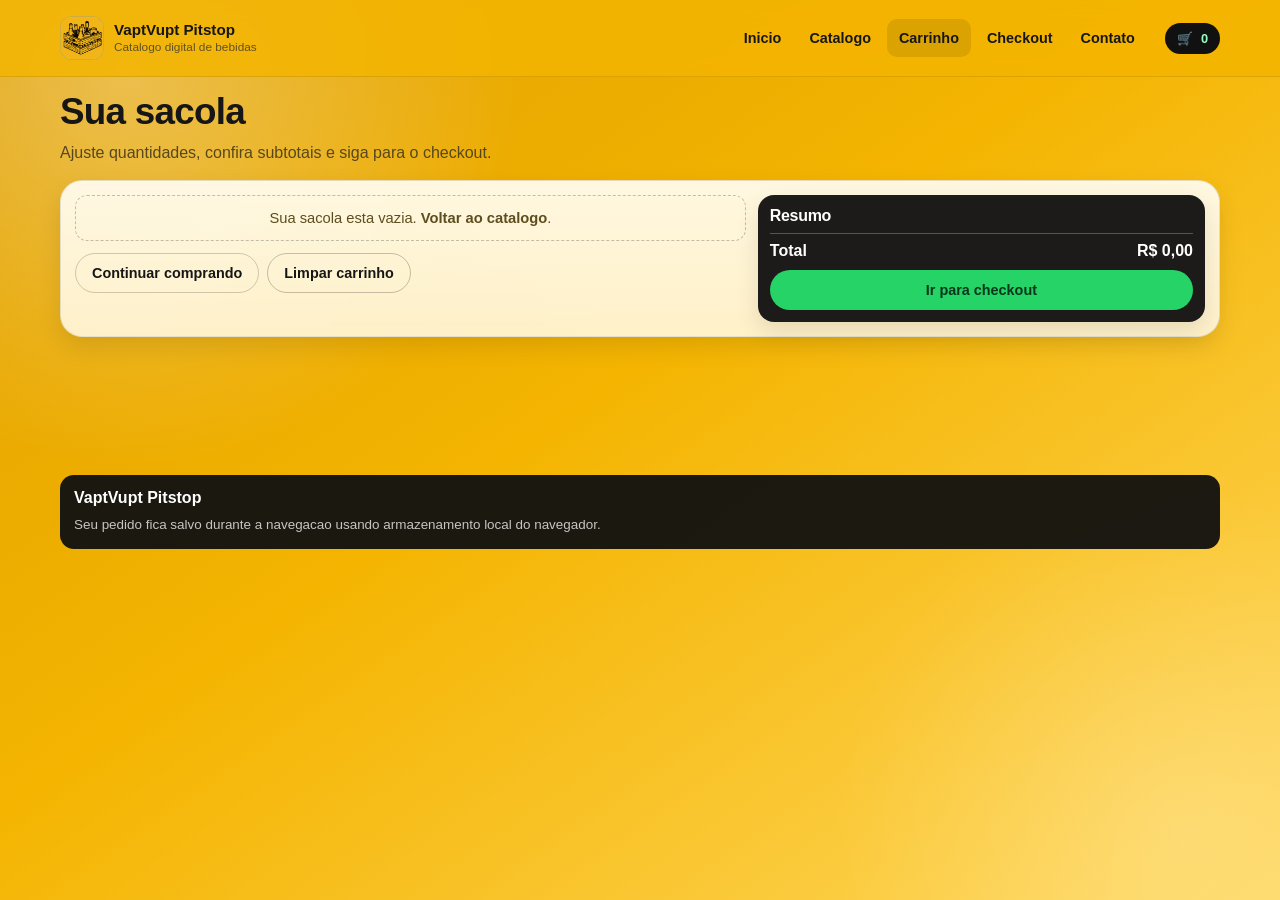
<file: carrinho.html>
﻿<!DOCTYPE html>
<html lang="pt-BR">
<head>
  <meta charset="UTF-8" />
  <meta name="viewport" content="width=device-width, initial-scale=1.0" />
  <meta name="description" content="Carrinho de compras VaptVupt com ajuste de quantidades e total dinamico." />
  <title>VaptVupt Pitstop | Carrinho</title>
  <link rel="stylesheet" href="assets/css/style.css" />
</head>
<body data-page="carrinho">
  <a class="skip-link" href="#conteudo">Pular para o conteudo</a>

  <header class="site-header">
    <div class="container nav-wrap">
      <a class="brand" href="index.html" aria-label="VaptVupt Pitstop inicio">
        <img class="brand-logo" src="assets/img/logo.png" alt="Logo VaptVupt" />
        <span class="brand-text">
          <strong>VaptVupt Pitstop</strong>
          <span>Catalogo digital de bebidas</span>
        </span>
      </a>

      <button class="menu-toggle" type="button" aria-label="Abrir menu" data-menu-toggle>☰</button>

      <nav class="nav-links" data-nav aria-label="Navegacao principal">
        <a href="index.html">Inicio</a>
        <a href="catalogo.html">Catalogo</a>
<a href="carrinho.html" aria-current="page">Carrinho</a>
        <a href="checkout.html">Checkout</a>
        <a href="contato.html">Contato</a>
      </nav>

      <a class="cart-pill" href="carrinho.html" aria-label="Ir para carrinho">
        🛒 <b data-cart-count>0</b>
      </a>
    </div>
  </header>

  <main id="conteudo">
    <div class="container">
      <section class="page-title">
        <h1>Sua sacola</h1>
        <p>Ajuste quantidades, confira subtotais e siga para o checkout.</p>
      </section>

      <section class="section cart-layout">
        <div>
          <p id="cartEmpty" class="empty-state" style="display:none;">Sua sacola esta vazia. <a href="catalogo.html"><strong>Voltar ao catalogo</strong></a>.</p>
          <div id="cartItems" class="cart-list"></div>

          <div class="hero-actions" style="margin-top:12px;">
            <a class="btn btn-light" href="catalogo.html">Continuar comprando</a>
            <button id="clearCartBtn" class="btn btn-danger" type="button">Limpar carrinho</button>
          </div>
        </div>

        <aside class="summary-card sticky">
          <h3>Resumo</h3>
          <div class="summary-total">
            <span>Total</span>
            <span id="cartTotal">R$ 0,00</span>
          </div>
          <div class="hero-actions" style="margin-top:10px;">
            <a class="btn btn-success" href="checkout.html" style="width:100%;">Ir para checkout</a>
          </div>
        </aside>
      </section>
    </div>
  </main>

  <a id="floatingCheckout" class="cta-floating" href="checkout.html">
    <div>
      <strong>Finalizar pedido</strong>
      <span id="floatingCount">0 itens</span>
    </div>
    <b id="floatingTotal">R$ 0,00</b>
  </a>

  <footer class="site-footer">
    <div class="container">
      <div class="footer-card">
        <strong>VaptVupt Pitstop</strong>
        <p>Seu pedido fica salvo durante a navegacao usando armazenamento local do navegador.</p>
      </div>
    </div>
  </footer>
<script src="assets/js/cart.js"></script>
  <script src="assets/js/main.js"></script>
</body>
</html>
</file>
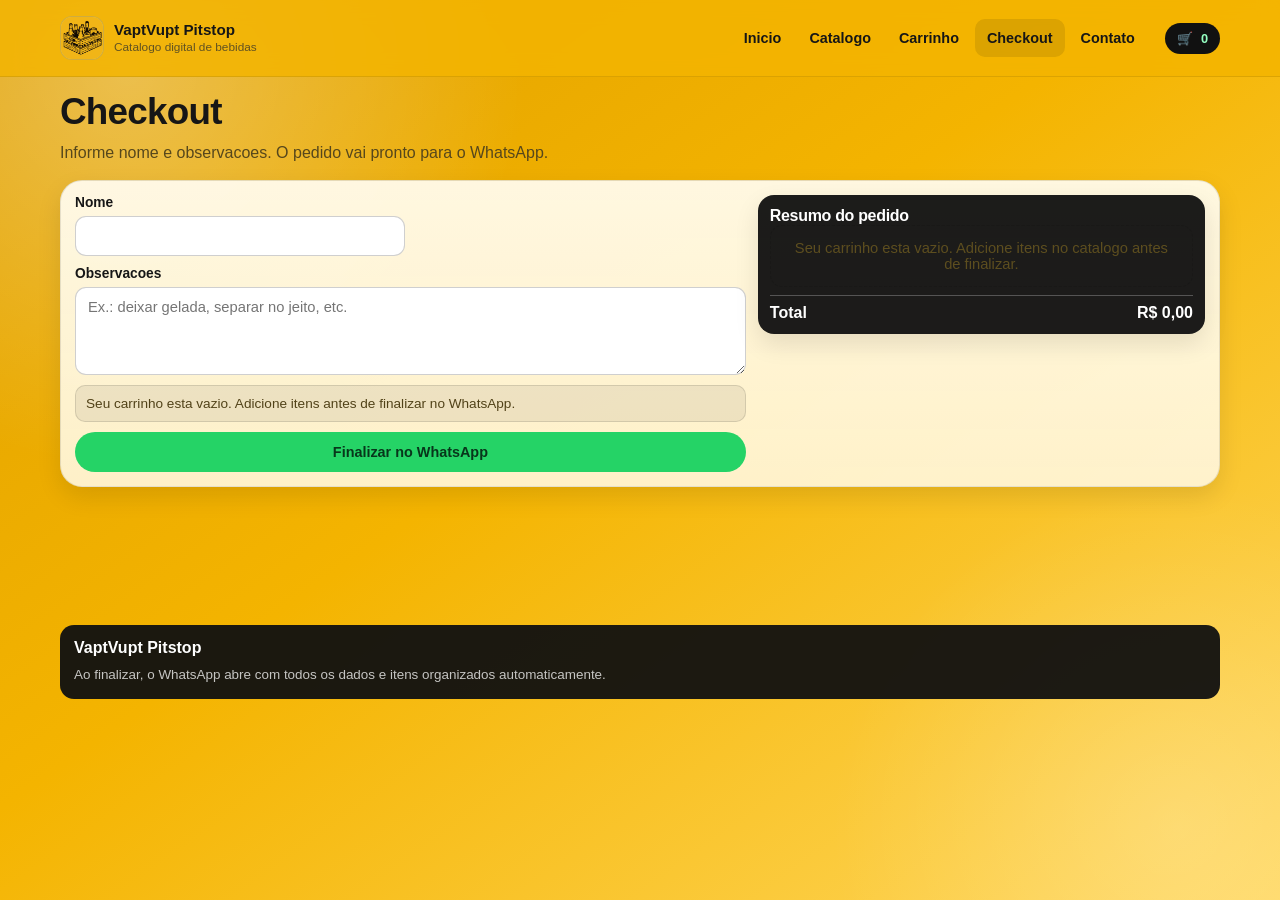
<file: checkout.html>
﻿<!DOCTYPE html>
<html lang="pt-BR">
<head>
  <meta charset="UTF-8" />
  <meta name="viewport" content="width=device-width, initial-scale=1.0" />
  <meta name="description" content="Checkout estatico VaptVupt para finalizar pedido via WhatsApp." />
  <title>VaptVupt Pitstop | Checkout</title>
  <link rel="stylesheet" href="assets/css/style.css" />
</head>
<body data-page="checkout">
  <a class="skip-link" href="#conteudo">Pular para o conteudo</a>

  <header class="site-header">
    <div class="container nav-wrap">
      <a class="brand" href="index.html" aria-label="VaptVupt Pitstop inicio">
        <img class="brand-logo" src="assets/img/logo.png" alt="Logo VaptVupt" />
        <span class="brand-text">
          <strong>VaptVupt Pitstop</strong>
          <span>Catalogo digital de bebidas</span>
        </span>
      </a>

      <button class="menu-toggle" type="button" aria-label="Abrir menu" data-menu-toggle>☰</button>

      <nav class="nav-links" data-nav aria-label="Navegacao principal">
        <a href="index.html">Inicio</a>
        <a href="catalogo.html">Catalogo</a>
<a href="carrinho.html">Carrinho</a>
        <a href="checkout.html" aria-current="page">Checkout</a>
        <a href="contato.html">Contato</a>
      </nav>

      <a class="cart-pill" href="carrinho.html" aria-label="Ir para carrinho">
        🛒 <b data-cart-count>0</b>
      </a>
    </div>
  </header>

  <main id="conteudo">
    <div class="container">
      <section class="page-title">
        <h1>Checkout</h1>
        <p>Informe nome e observacoes. O pedido vai pronto para o WhatsApp.</p>
      </section>

      <section class="section cart-layout">
        <form id="checkoutForm" class="form-grid" novalidate>
          <div class="field">
            <label for="name">Nome</label>
            <input id="name" name="name" class="input" type="text" autocomplete="name" required />
          </div>

          <div class="field full">
            <label for="notes">Observacoes</label>
            <textarea id="notes" name="notes" rows="4" placeholder="Ex.: deixar gelada, separar no jeito, etc."></textarea>
          </div>

          <p id="checkoutNotice" class="notice field full">Confira seus dados e toque em Finalizar no WhatsApp.</p>

          <div class="field full">
            <button class="btn btn-success" type="submit" style="width:100%;">Finalizar no WhatsApp</button>
          </div>
        </form>

        <aside class="summary-card sticky">
          <h3>Resumo do pedido</h3>
          <div id="checkoutItems"></div>
          <div class="summary-total">
            <span>Total</span>
            <span id="checkoutTotal">R$ 0,00</span>
          </div>
        </aside>
      </section>
    </div>
  </main>

  <footer class="site-footer">
    <div class="container">
      <div class="footer-card">
        <strong>VaptVupt Pitstop</strong>
        <p>Ao finalizar, o WhatsApp abre com todos os dados e itens organizados automaticamente.</p>
      </div>
    </div>
  </footer>
<script src="assets/js/cart.js"></script>
  <script src="assets/js/main.js"></script>
</body>
</html>
</file>
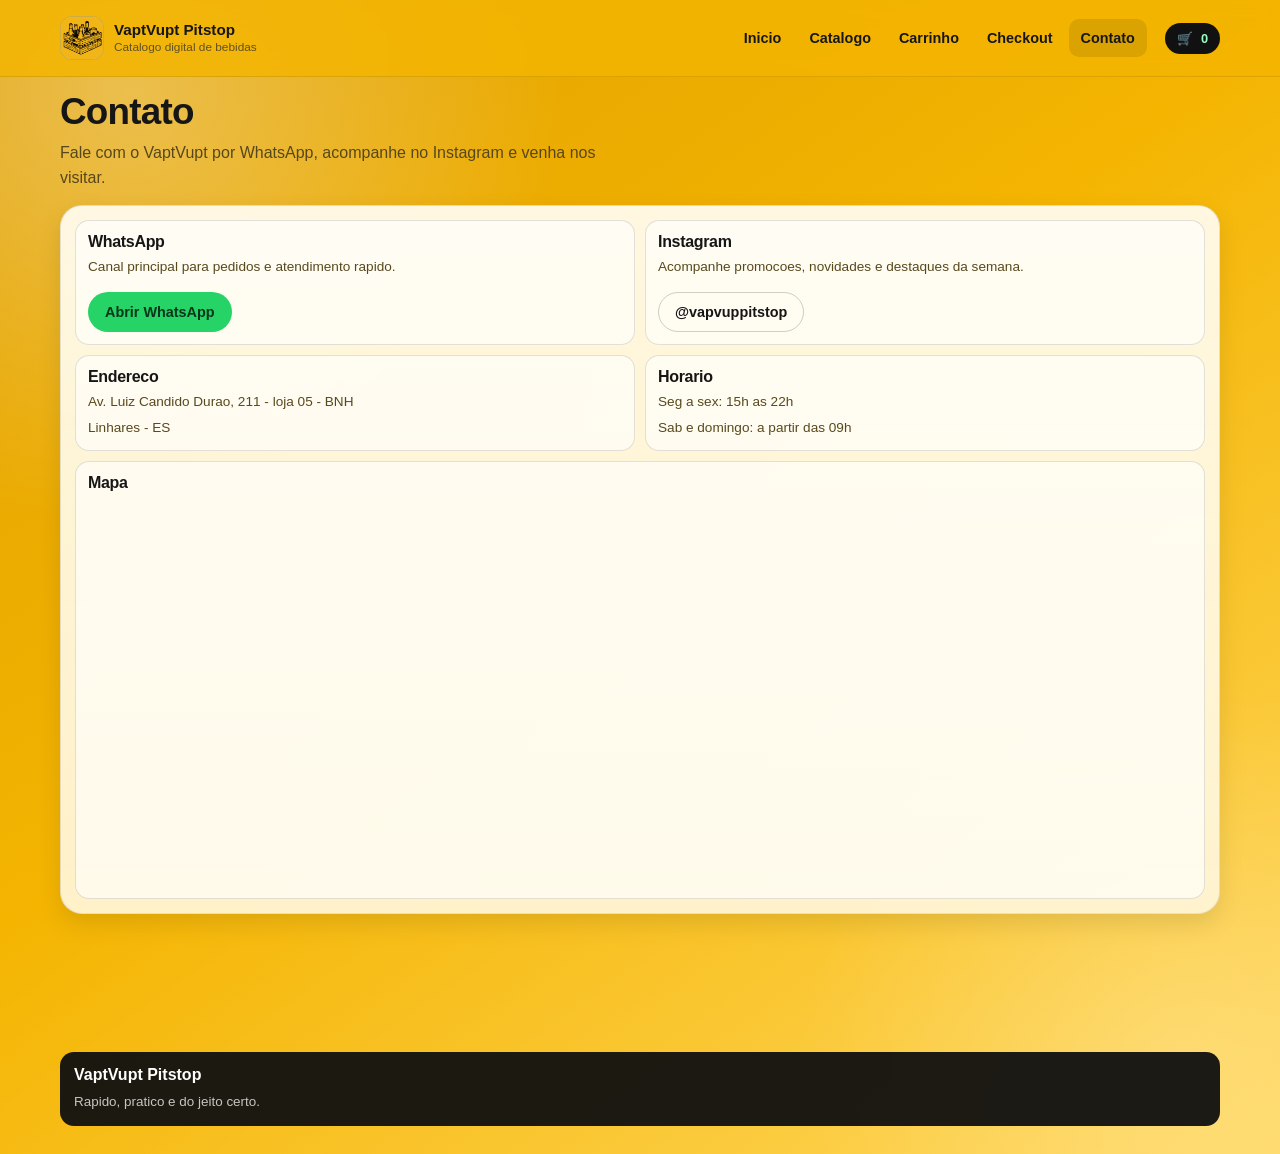
<file: contato.html>
﻿<!DOCTYPE html>
<html lang="pt-BR">
<head>
  <meta charset="UTF-8" />
  <meta name="viewport" content="width=device-width, initial-scale=1.0" />
  <meta name="description" content="Contato VaptVupt Pitstop: WhatsApp, Instagram, endereco e horario." />
  <title>VaptVupt Pitstop | Contato</title>
  <link rel="stylesheet" href="assets/css/style.css" />
</head>
<body data-page="contato">
  <a class="skip-link" href="#conteudo">Pular para o conteudo</a>

  <header class="site-header">
    <div class="container nav-wrap">
      <a class="brand" href="index.html" aria-label="VaptVupt Pitstop inicio">
        <img class="brand-logo" src="assets/img/logo.png" alt="Logo VaptVupt" />
        <span class="brand-text">
          <strong>VaptVupt Pitstop</strong>
          <span>Catalogo digital de bebidas</span>
        </span>
      </a>

      <button class="menu-toggle" type="button" aria-label="Abrir menu" data-menu-toggle>☰</button>

      <nav class="nav-links" data-nav aria-label="Navegacao principal">
        <a href="index.html">Inicio</a>
        <a href="catalogo.html">Catalogo</a>
<a href="carrinho.html">Carrinho</a>
        <a href="checkout.html">Checkout</a>
        <a href="contato.html" aria-current="page">Contato</a>
      </nav>

      <a class="cart-pill" href="carrinho.html" aria-label="Ir para carrinho">
        🛒 <b data-cart-count>0</b>
      </a>
    </div>
  </header>

  <main id="conteudo">
    <div class="container">
      <section class="page-title">
        <h1>Contato</h1>
        <p>Fale com o VaptVupt por WhatsApp, acompanhe no Instagram e venha nos visitar.</p>
      </section>

      <section class="section">
        <div class="grid grid-2">
          <article class="contact-card">
            <h3>WhatsApp</h3>
            <p>Canal principal para pedidos e atendimento rapido.</p>
            <div class="hero-actions">
              <a class="btn btn-success" href="https://wa.me/5527981662777?text=Ola%2C%20quero%20fazer%20um%20pedido%20no%20VaptVupt" target="_blank" rel="noopener noreferrer">Abrir WhatsApp</a>
            </div>
          </article>

          <article class="contact-card">
            <h3>Instagram</h3>
            <p>Acompanhe promocoes, novidades e destaques da semana.</p>
            <div class="hero-actions">
              <a class="btn btn-light" href="https://www.instagram.com/vapvuppitstop/" target="_blank" rel="noopener noreferrer">@vapvuppitstop</a>
            </div>
          </article>

          <article class="contact-card">
            <h3>Endereco</h3>
            <p>Av. Luiz Candido Durao, 211 - loja 05 - BNH</p>
            <p>Linhares - ES</p>
          </article>

          <article class="contact-card">
            <h3>Horario</h3>
            <p>Seg a sex: 15h as 22h</p>
            <p>Sab e domingo: a partir das 09h</p>
          </article>

          <article class="contact-card map-card">
            <h3>Mapa</h3>
            <iframe
              title="Mapa do VaptVupt Pitstop"
              class="map-embed"
              src="https://www.google.com/maps/embed?pb=!4v1774837218047!6m8!1m7!1sGySVajI-CXhck1XWpgrxKA!2m2!1d-19.38311639569286!2d-40.05915251048454!3f188.67077816939852!4f1.0070130760205984!5f0.7820865974627469"
              style="border: 0;"
              allowfullscreen=""
              loading="lazy"
              referrerpolicy="no-referrer-when-downgrade"
            ></iframe>
          </article>
        </div>
      </section>
    </div>
  </main>

  <footer class="site-footer">
    <div class="container">
      <div class="footer-card">
        <strong>VaptVupt Pitstop</strong>
        <p>Rapido, pratico e do jeito certo.</p>
      </div>
    </div>
  </footer>
<script src="assets/js/cart.js"></script>
  <script src="assets/js/main.js"></script>
</body>
</html>
</file>
<file: assets/css/style.css>
﻿:root {
  --brand-yellow: #f4b400;
  --brand-yellow-2: #ffd75d;
  --brand-black: #101010;
  --brand-black-soft: #2b2b2b;
  --bg-paper: #fffdf7;
  --card: #fff8e4;
  --line: rgba(16, 16, 16, 0.12);
  --text: #161616;
  --muted: #615222;
  --success: #25d366;
  --danger: #d23a3a;
  --radius-lg: 22px;
  --radius-md: 14px;
  --radius-sm: 10px;
  --shadow-1: 0 16px 36px rgba(0, 0, 0, 0.14);
  --shadow-2: 0 10px 24px rgba(0, 0, 0, 0.1);
  --container: 1160px;
}

* {
  box-sizing: border-box;
}

html {
  scroll-behavior: smooth;
}

body {
  margin: 0;
  font-family: "Poppins", "Segoe UI", sans-serif;
  color: var(--text);
  background:
    radial-gradient(circle at 10% 8%, rgba(255, 255, 255, 0.3), transparent 28%),
    radial-gradient(circle at 92% 92%, rgba(255, 255, 255, 0.2), transparent 24%),
    linear-gradient(145deg, #df9f00 0%, var(--brand-yellow) 45%, var(--brand-yellow-2) 100%);
  min-height: 100vh;
}

a {
  color: inherit;
  text-decoration: none;
}

img {
  max-width: 100%;
  display: block;
}

main {
  padding-bottom: 110px;
}

.container {
  width: min(calc(100% - 24px), var(--container));
  margin: 0 auto;
}

.skip-link {
  position: absolute;
  left: -999px;
  top: -999px;
  background: #fff;
  color: #000;
  padding: 8px 12px;
  border-radius: 8px;
  z-index: 100;
}

.skip-link:focus {
  left: 12px;
  top: 12px;
}

.site-header {
  position: sticky;
  top: 0;
  z-index: 50;
  backdrop-filter: blur(10px);
  background: rgba(244, 180, 0, 0.84);
  border-bottom: 1px solid rgba(16, 16, 16, 0.1);
}

.nav-wrap {
  display: flex;
  align-items: center;
  justify-content: space-between;
  gap: 12px;
  min-height: 72px;
}

.brand {
  display: inline-flex;
  align-items: center;
  gap: 10px;
  min-width: 0;
}

.brand-logo {
  width: 44px;
  height: 44px;
  border-radius: 12px;
  border: 1px solid rgba(16, 16, 16, 0.16);
  object-fit: cover;
  background: #f3ca4a;
}

.brand-text {
  display: grid;
  gap: 2px;
  min-width: 0;
}

.brand-text strong {
  font-size: 0.95rem;
  line-height: 1.1;
}

.brand-text span {
  font-size: 0.74rem;
  color: var(--muted);
}

.menu-toggle {
  border: 1px solid rgba(16, 16, 16, 0.18);
  background: rgba(255, 255, 255, 0.76);
  color: var(--brand-black);
  border-radius: 10px;
  width: 42px;
  height: 42px;
  font-size: 1.2rem;
  cursor: pointer;
}

.nav-links {
  position: absolute;
  left: 0;
  right: 0;
  top: 72px;
  background: rgba(250, 224, 132, 0.98);
  border-bottom: 1px solid rgba(16, 16, 16, 0.1);
  display: none;
  flex-direction: column;
  gap: 4px;
  padding: 8px 12px 12px;
}

.nav-links.open {
  display: flex;
}

.nav-links a {
  padding: 11px 12px;
  border-radius: 10px;
  font-weight: 700;
  font-size: 0.9rem;
}

.nav-links a:hover,
.nav-links a[aria-current="page"] {
  background: rgba(16, 16, 16, 0.1);
}

.cart-pill {
  margin-left: auto;
  display: inline-flex;
  align-items: center;
  gap: 8px;
  background: #111;
  color: #fff;
  border-radius: 999px;
  padding: 8px 12px;
  font-weight: 700;
  font-size: 0.8rem;
}

.cart-pill b {
  color: #95ffc2;
}

.hero {
  margin-top: 16px;
  background: linear-gradient(180deg, rgba(255, 252, 241, 0.95), rgba(255, 246, 212, 0.92));
  border: 1px solid rgba(16, 16, 16, 0.11);
  border-radius: var(--radius-lg);
  box-shadow: var(--shadow-1);
  padding: 16px;
}

.hero-grid {
  display: grid;
  gap: 14px;
}

.hero-content {
  display: grid;
  align-content: center;
}

.hero-cover {
  position: relative;
  overflow: hidden;
  background-image:
    linear-gradient(96deg, rgba(255, 248, 224, 0.95) 0%, rgba(255, 248, 224, 0.88) 40%, rgba(255, 248, 224, 0.52) 68%, rgba(255, 248, 224, 0.14) 100%),
    url("https://imgs.search.brave.com/hteHoRQb8qhyZvEKuPsTUIbvN9WxGTKUzd83zuGD9rA/rs:fit:860:0:0:0/g:ce/aHR0cHM6Ly9wNC53/YWxscGFwZXJiZXR0/ZXIuY29tL3dhbGxw/YXBlci84MjMvOTE4/LzQ2NC9oZWluZWtl/bi1iZWVyLWZyZWUt/aW1hZ2VzLXdhbGxw/YXBlci1wcmV2aWV3/LmpwZw");
  background-size: cover;
  background-position: center;
}

.hero-cover .hero-grid {
  grid-template-columns: 1fr;
}

.hero-cover .hero-content {
  max-width: 620px;
}

.eyebrow {
  display: inline-flex;
  align-items: center;
  gap: 8px;
  border-radius: 999px;
  background: rgba(16, 16, 16, 0.08);
  border: 1px solid rgba(16, 16, 16, 0.1);
  padding: 7px 12px;
  font-size: 0.78rem;
  font-weight: 700;
}

h1,
h2,
h3 {
  margin: 0;
  letter-spacing: -0.02em;
}

.hero h1 {
  margin-top: 10px;
  font-size: clamp(1.5rem, 5vw, 3.2rem);
  line-height: 0.97;
  max-width: 12ch;
}

.hero p {
  margin: 12px 0 0;
  color: #4f4017;
  line-height: 1.6;
  max-width: 58ch;
}

.hero-lead {
  font-size: 1.05rem;
  max-width: 40ch;
}

.hero-note {
  margin-top: 14px;
  display: inline-block;
  background: rgba(255, 255, 255, 0.55);
  border: 1px solid rgba(16, 16, 16, 0.12);
  border-radius: 12px;
  padding: 10px 12px;
  font-size: 0.9rem;
  color: #53441a;
}

.hero-actions {
  margin-top: 16px;
  display: flex;
  flex-wrap: wrap;
  gap: 8px;
}

.btn {
  display: inline-flex;
  align-items: center;
  justify-content: center;
  gap: 8px;
  border-radius: 999px;
  border: 1px solid transparent;
  padding: 11px 16px;
  font-family: inherit;
  font-weight: 700;
  font-size: 0.9rem;
  cursor: pointer;
  transition: 0.2s ease;
}

.btn-dark {
  background: #101010;
  color: #fff;
  box-shadow: 0 10px 22px rgba(0, 0, 0, 0.2);
}

.btn-dark:hover {
  transform: translateY(-1px);
}

.btn-light {
  background: transparent;
  border-color: rgba(16, 16, 16, 0.2);
  color: #161616;
}

.btn-light:hover {
  background: rgba(16, 16, 16, 0.06);
}

.btn-white {
  background: #fff;
  color: #111;
  border-color: rgba(16, 16, 16, 0.16);
}

.btn-white:hover {
  background: #f5f5f5;
}

.btn-success {
  background: var(--success);
  color: #08361b;
}

.btn-danger {
  background: transparent;
  border-color: rgba(16, 16, 16, 0.24);
  color: #161616;
}

.section {
  margin-top: 14px;
  background: linear-gradient(180deg, rgba(255, 250, 233, 0.96), rgba(255, 245, 215, 0.93));
  border: 1px solid rgba(16, 16, 16, 0.1);
  border-radius: var(--radius-lg);
  box-shadow: var(--shadow-2);
  padding: 14px;
}

.section-head {
  display: flex;
  align-items: end;
  justify-content: space-between;
  gap: 12px;
  margin-bottom: 12px;
}

.section-head p {
  margin: 6px 0 0;
  color: #5c4d20;
  font-size: 0.9rem;
  line-height: 1.45;
}

.grid {
  display: grid;
  gap: 10px;
}

.grid-2 {
  grid-template-columns: 1fr;
}

.grid-3 {
  grid-template-columns: 1fr;
}

.category-tile,
.step-card,
.contact-card,
.stat-card {
  background: rgba(255, 255, 255, 0.62);
  border: 1px solid rgba(16, 16, 16, 0.12);
  border-radius: var(--radius-md);
  padding: 12px;
}

.category-tile h3,
.step-card h3,
.contact-card h3 {
  font-size: 1rem;
}

.map-card {
  grid-column: 1 / -1;
}

.map-embed {
  width: 100%;
  height: 320px;
  margin-top: 10px;
  border-radius: 12px;
}

.category-tile p,
.step-card p,
.contact-card p,
.stat-card p {
  margin: 6px 0 0;
  color: #58491d;
  font-size: 0.85rem;
  line-height: 1.45;
}

.product-grid {
  display: grid;
  gap: 10px;
  grid-template-columns: 1fr;
}

.product-card {
  background: rgba(255, 255, 255, 0.7);
  border: 1px solid rgba(16, 16, 16, 0.11);
  border-radius: var(--radius-md);
  padding: 10px;
  display: grid;
  gap: 8px;
  transition: transform 0.18s ease, box-shadow 0.18s ease, border-color 0.18s ease;
}

.product-media {
  width: 88px;
  height: 88px;
  border-radius: 9px;
  overflow: hidden;
  background: linear-gradient(135deg, rgba(255, 217, 93, 0.7), rgba(255, 246, 212, 0.9));
  border: 1px solid rgba(16, 16, 16, 0.1);
  padding: 6px;
  display: flex;
  align-items: center;
  justify-content: center;
}

.product-photo {
  max-width: 100%;
  max-height: 100%;
  width: auto;
  height: auto;
  object-fit: contain;
  object-position: center;
}

.product-media.no-photo {
  position: relative;
}

.product-media.no-photo::after {
  content: "Sem foto";
  position: absolute;
  inset: 0;
  display: grid;
  place-items: center;
  color: rgba(16, 16, 16, 0.55);
  font-size: 0.7rem;
  font-weight: 700;
  text-align: center;
}

.product-card:hover {
  transform: translateY(-2px);
  box-shadow: 0 12px 24px rgba(0, 0, 0, 0.12);
  border-color: rgba(16, 16, 16, 0.22);
}

.product-card.bump {
  animation: product-bump 0.24s ease;
}

.product-top {
  display: flex;
  align-items: start;
  justify-content: space-between;
  gap: 10px;
}

.product-row {
  grid-template-columns: auto minmax(0, 1fr) auto;
  align-items: center;
  column-gap: 10px;
}

.product-row .product-badges {
  grid-column: 1 / -1;
}

.product-body {
  min-width: 0;
}

.product-side {
  display: grid;
  justify-items: end;
  gap: 8px;
}

.product-badges {
  display: flex;
  gap: 6px;
  flex-wrap: wrap;
}

.pill-badge {
  display: inline-flex;
  align-items: center;
  border-radius: 999px;
  padding: 4px 8px;
  font-size: 0.68rem;
  font-weight: 800;
  letter-spacing: 0.01em;
  border: 1px solid rgba(16, 16, 16, 0.13);
  background: rgba(255, 255, 255, 0.78);
}

.pill-badge.hot {
  background: rgba(255, 130, 84, 0.16);
}

.pill-badge.promo {
  background: rgba(79, 210, 130, 0.18);
}

.product-meta h3 {
  font-size: 1rem;
  line-height: 1.2;
  white-space: nowrap;
  overflow: hidden;
  text-overflow: ellipsis;
}

.product-meta p {
  margin: 4px 0 0;
  color: #5a4b1e;
  font-size: 0.8rem;
  line-height: 1.25;
}

.price {
  font-size: 1.03rem;
  font-weight: 800;
  line-height: 1;
}

.product-actions {
  display: flex;
  justify-content: space-between;
  align-items: center;
  gap: 8px;
}

.add-btn {
  border: 0;
  border-radius: 10px;
  background: #101010;
  color: #fff;
  padding: 9px 12px;
  font: inherit;
  font-weight: 700;
  font-size: 0.82rem;
  cursor: pointer;
  transition: transform 0.15s ease, filter 0.15s ease;
}

.add-btn:hover {
  transform: translateY(-1px);
  filter: brightness(1.08);
}

.add-btn-round {
  width: 36px;
  height: 36px;
  border-radius: 999px;
  padding: 0;
  font-size: 0;
  line-height: 0;
  background: #ffffff;
  color: #101010;
  border: 1px solid rgba(16, 16, 16, 0.2);
  display: grid;
  place-items: center;
}

.add-btn-round .plus-icon {
  font-size: 1.35rem;
  line-height: 1;
  transform: translateY(-1px);
}

.qty-pill {
  display: inline-block;
  padding: 4px 8px;
  border-radius: 999px;
  font-size: 0.68rem;
  font-weight: 700;
  background: rgba(16, 16, 16, 0.08);
  border: 1px solid rgba(16, 16, 16, 0.15);
  white-space: nowrap;
}

.qty {
  display: inline-flex;
  align-items: center;
  gap: 7px;
  border: 1px solid rgba(16, 16, 16, 0.16);
  border-radius: 999px;
  padding: 4px;
  background: rgba(255, 255, 255, 0.85);
}

.qty button {
  width: 28px;
  height: 28px;
  border: 0;
  border-radius: 50%;
  background: #101010;
  color: #fff;
  cursor: pointer;
  font-size: 1rem;
  line-height: 1;
  transition: transform 0.15s ease, filter 0.15s ease;
}

.qty button:hover {
  transform: scale(1.04);
  filter: brightness(1.08);
}

.qty span {
  width: 24px;
  text-align: center;
  font-weight: 700;
  font-size: 0.9rem;
}

.toolbar {
  display: grid;
  gap: 8px;
  margin-bottom: 12px;
}

.input,
.select,
textarea {
  width: 100%;
  border: 1px solid rgba(16, 16, 16, 0.2);
  background: #fff;
  border-radius: 11px;
  padding: 11px 12px;
  font: inherit;
  font-size: 0.92rem;
}

.input:focus,
.select:focus,
textarea:focus {
  outline: 2px solid rgba(16, 16, 16, 0.15);
  outline-offset: 1px;
}

.filters {
  display: flex;
  gap: 8px;
  overflow: auto;
  scrollbar-width: none;
}

.filters::-webkit-scrollbar {
  display: none;
}

.filter-btn {
  border: 1px solid rgba(16, 16, 16, 0.2);
  background: rgba(255, 255, 255, 0.8);
  color: #161616;
  border-radius: 999px;
  padding: 8px 12px;
  white-space: nowrap;
  font: inherit;
  font-size: 0.82rem;
  font-weight: 700;
  cursor: pointer;
}

.filter-btn.active {
  background: #101010;
  color: #fff;
  border-color: #101010;
}

.empty-state {
  margin: 0;
  border: 1px dashed rgba(16, 16, 16, 0.25);
  border-radius: 12px;
  padding: 14px;
  text-align: center;
  color: #5d4e1f;
  font-size: 0.92rem;
}

.cart-layout {
  display: grid;
  gap: 12px;
}

.cart-list {
  display: grid;
  gap: 8px;
}

.cart-item {
  background: rgba(255, 255, 255, 0.75);
  border: 1px solid rgba(16, 16, 16, 0.12);
  border-radius: 12px;
  padding: 10px;
  display: grid;
  gap: 8px;
}

.cart-item-head {
  display: flex;
  justify-content: space-between;
  gap: 10px;
}

.cart-item small {
  color: #5d4e20;
  font-size: 0.78rem;
}

.item-line-total {
  font-weight: 700;
}

.item-actions {
  display: flex;
  align-items: center;
  justify-content: space-between;
  gap: 8px;
}

.remove-btn {
  border: 0;
  background: transparent;
  color: var(--danger);
  font: inherit;
  font-weight: 700;
  cursor: pointer;
}

.summary-card {
  background: rgba(16, 16, 16, 0.95);
  color: #fff;
  border-radius: 16px;
  padding: 12px;
  box-shadow: var(--shadow-2);
}

.summary-card h3 {
  font-size: 1rem;
}

.summary-row {
  display: flex;
  justify-content: space-between;
  gap: 8px;
  padding: 6px 0;
  border-bottom: 1px dashed rgba(255, 255, 255, 0.2);
  font-size: 0.88rem;
}

.summary-row:last-child {
  border-bottom: 0;
}

.summary-total {
  margin-top: 8px;
  padding-top: 8px;
  border-top: 1px solid rgba(255, 255, 255, 0.25);
  display: flex;
  justify-content: space-between;
  font-weight: 700;
  font-size: 1rem;
}

.form-grid {
  display: grid;
  gap: 10px;
}

.field {
  display: grid;
  gap: 6px;
}

.field label {
  font-weight: 700;
  font-size: 0.86rem;
}

.helper {
  margin: 0;
  color: #5d4e20;
  font-size: 0.78rem;
}

.notice {
  margin: 0;
  padding: 10px;
  border-radius: 10px;
  background: rgba(16, 16, 16, 0.07);
  border: 1px solid rgba(16, 16, 16, 0.12);
  font-size: 0.85rem;
  color: #514218;
}

.site-footer {
  margin-top: 16px;
  padding: 12px 0 28px;
}

.footer-card {
  background: rgba(16, 16, 16, 0.95);
  color: #fff;
  border-radius: var(--radius-md);
  padding: 14px;
  display: grid;
  gap: 8px;
}

.footer-card p {
  margin: 0;
  color: rgba(255, 255, 255, 0.75);
  font-size: 0.84rem;
  line-height: 1.5;
}

.footer-links {
  display: flex;
  flex-wrap: wrap;
  gap: 8px;
}

.footer-links a {
  font-size: 0.82rem;
  font-weight: 700;
  color: #ffe99f;
}

.page-title {
  margin-top: 14px;
}

.page-title h1 {
  font-size: clamp(1.35rem, 4.5vw, 2.3rem);
}

.page-title p {
  margin: 8px 0 0;
  color: #56471c;
  max-width: 64ch;
  line-height: 1.55;
}

.cta-floating {
  position: fixed;
  bottom: 12px;
  left: 12px;
  right: 12px;
  z-index: 60;
  background: #101010;
  color: #fff;
  border-radius: 12px;
  padding: 12px;
  box-shadow: 0 16px 30px rgba(0, 0, 0, 0.28);
  display: none;
  align-items: center;
  justify-content: space-between;
  gap: 10px;
}

.cta-floating.show {
  display: flex;
}

.cta-floating strong {
  font-size: 0.9rem;
}

.cta-floating span {
  color: rgba(255, 255, 255, 0.8);
  font-size: 0.76rem;
}

.cta-floating b {
  color: #95ffc2;
}

.cart-pill.bump {
  animation: cart-pill-bump 0.28s ease;
}

.sticky-cart {
  position: fixed;
  left: 12px;
  right: 12px;
  bottom: 12px;
  z-index: 62;
  background: #101010;
  color: #fff;
  border-radius: 12px;
  padding: 12px;
  box-shadow: 0 16px 30px rgba(0, 0, 0, 0.28);
  display: none;
  align-items: center;
  justify-content: space-between;
  gap: 10px;
}

.sticky-cart.show {
  display: flex;
}

.sticky-cart strong {
  display: block;
  font-size: 0.9rem;
}

.sticky-cart span {
  display: block;
  color: rgba(255, 255, 255, 0.78);
  font-size: 0.76rem;
}

.sticky-cart b {
  color: #95ffc2;
  font-size: 0.95rem;
}

.toast {
  position: fixed;
  z-index: 80;
  left: 50%;
  bottom: 84px;
  transform: translateX(-50%) translateY(16px);
  background: #111;
  color: #fff;
  border-radius: 999px;
  padding: 8px 14px;
  font-size: 0.8rem;
  font-weight: 700;
  box-shadow: 0 10px 20px rgba(0, 0, 0, 0.2);
  opacity: 0;
  pointer-events: none;
}

.toast.show {
  animation: toast-in-out 1.2s ease;
}

@keyframes toast-in-out {
  0% { opacity: 0; transform: translateX(-50%) translateY(16px); }
  18% { opacity: 1; transform: translateX(-50%) translateY(0); }
  78% { opacity: 1; transform: translateX(-50%) translateY(0); }
  100% { opacity: 0; transform: translateX(-50%) translateY(16px); }
}

@keyframes cart-pill-bump {
  0% { transform: scale(1); }
  35% { transform: scale(1.08); }
  100% { transform: scale(1); }
}

@keyframes product-bump {
  0% { transform: scale(1); }
  50% { transform: scale(1.015); }
  100% { transform: scale(1); }
}

@media (min-width: 760px) {
  .container {
    width: min(calc(100% - 34px), var(--container));
  }

  .menu-toggle {
    display: none;
  }

  .nav-wrap {
    min-height: 76px;
  }

  .nav-links {
    position: static;
    display: flex;
    flex-direction: row;
    align-items: center;
    background: transparent;
    border: 0;
    padding: 0;
    margin-left: auto;
  }

  .cart-pill {
    margin-left: 6px;
  }

  .hero {
    padding: 22px;
  }

  .hero-grid {
    grid-template-columns: 1.08fr 0.92fr;
    align-items: center;
  }

  .hero-cover .hero-grid {
    grid-template-columns: 1fr;
  }

  .grid-2 {
    grid-template-columns: repeat(2, minmax(0, 1fr));
  }

  .grid-3 {
    grid-template-columns: repeat(3, minmax(0, 1fr));
  }

  .product-grid {
    grid-template-columns: 1fr;
  }

  .toolbar {
    grid-template-columns: 1.3fr 0.9fr;
    align-items: center;
  }

  .cart-layout {
    grid-template-columns: 1.2fr 0.8fr;
    align-items: start;
  }

  .summary-card.sticky {
    position: sticky;
    top: 92px;
  }

  .form-grid {
    grid-template-columns: repeat(2, minmax(0, 1fr));
  }

  .field.full {
    grid-column: 1 / -1;
  }

  .sticky-cart {
    left: auto;
    right: 18px;
    bottom: 18px;
    width: 340px;
  }
}

@media (min-width: 1040px) {
  .product-grid {
    grid-template-columns: 1fr;
  }

  .hero {
    padding: 26px;
  }

  .map-embed {
    height: 380px;
  }
}
</file>
